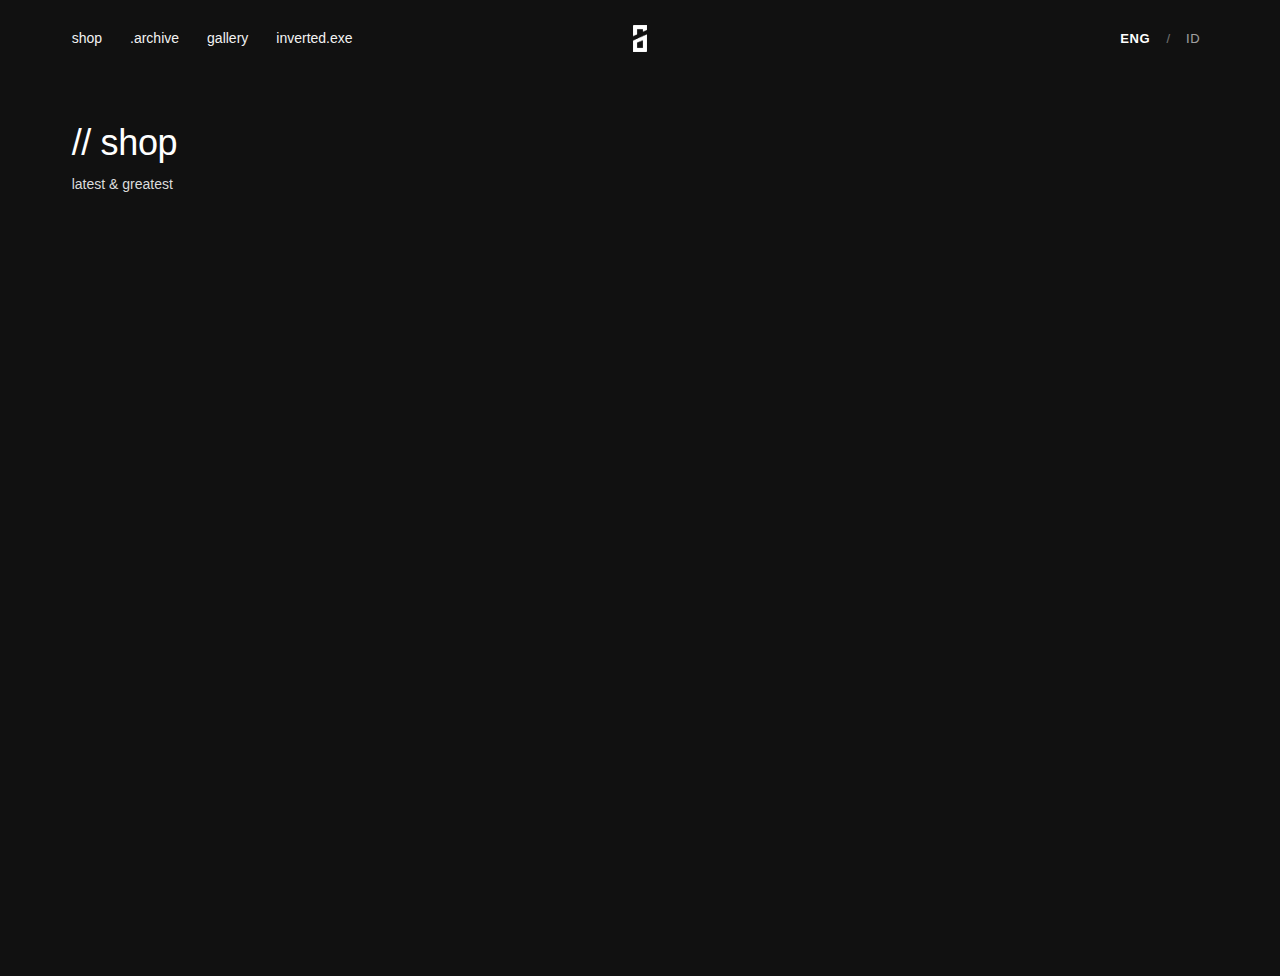
<file: shop/index.html>
<!doctype html>
<html lang="en">
<head>
  <meta charset="utf-8" />
  <meta name="viewport" content="width=device-width,initial-scale=1" />
  <title>Shop - inverted.exe</title>

  <!-- Fonts (matching original) -->
  <link href="https://fonts.googleapis.com/css2?family=Poppins:wght@300;400;600;700&display=swap" rel="stylesheet">

  <!-- Remix Icons -->
  <link href="https://cdn.jsdelivr.net/npm/remixicon@4.0.0/fonts/remixicon.css" rel="stylesheet">

  <link rel="icon" href="../image/logo.jpg" />

  <link rel="stylesheet" href="../styles.css">
  <script src="../translations.js"></script>
  <script src="../admin/data-loader.js"></script>
</head>
<body>
  <header class="site-header">
    <button class="burger" aria-label="menu" id="burger">
      <i class="ri-menu-line burger-menu"></i>
      <i class="ri-close-line burger-close"></i>
    </button>

    <nav class="nav-left">
      <a href="/shop" class="nav-link active" data-i18n="shop">shop</a>
      <a href="/archive" class="nav-link" data-i18n="archive">.archive</a>
      <a href="/gallery" class="nav-link" data-i18n="gallery">gallery</a>
      <a href="/inverted.exe" class="nav-link" data-i18n="inverted.exe">inverted.exe</a>
    </nav>

    <div class="brand">
      <a href="/"><img src="../image/brand.png" alt="inverted.exe" /></a>
    </div>

    <div class="lang-toggle">
      <button class="lang-btn active" data-lang="en">ENG</button>
      <span class="lang-separator">/</span>
      <button class="lang-btn" data-lang="id">ID</button>
    </div>
  </header>

  <main>
    <!-- SHOP PAGE -->
    <section class="shop-page">
      <div class="page-header">
        <h2>// shop</h2>
        <p data-i18n="shop-subtitle">latest & greatest</p>
      </div>
      
      <div class="shop-grid">
        <!-- Shop items loaded from admin panel -->
      </div>
        


  </main>

  <div class="mobile-nav-overlay" id="mobileNav"></div>

  <script src="../script.js"></script>
</body>
</html>
</file>
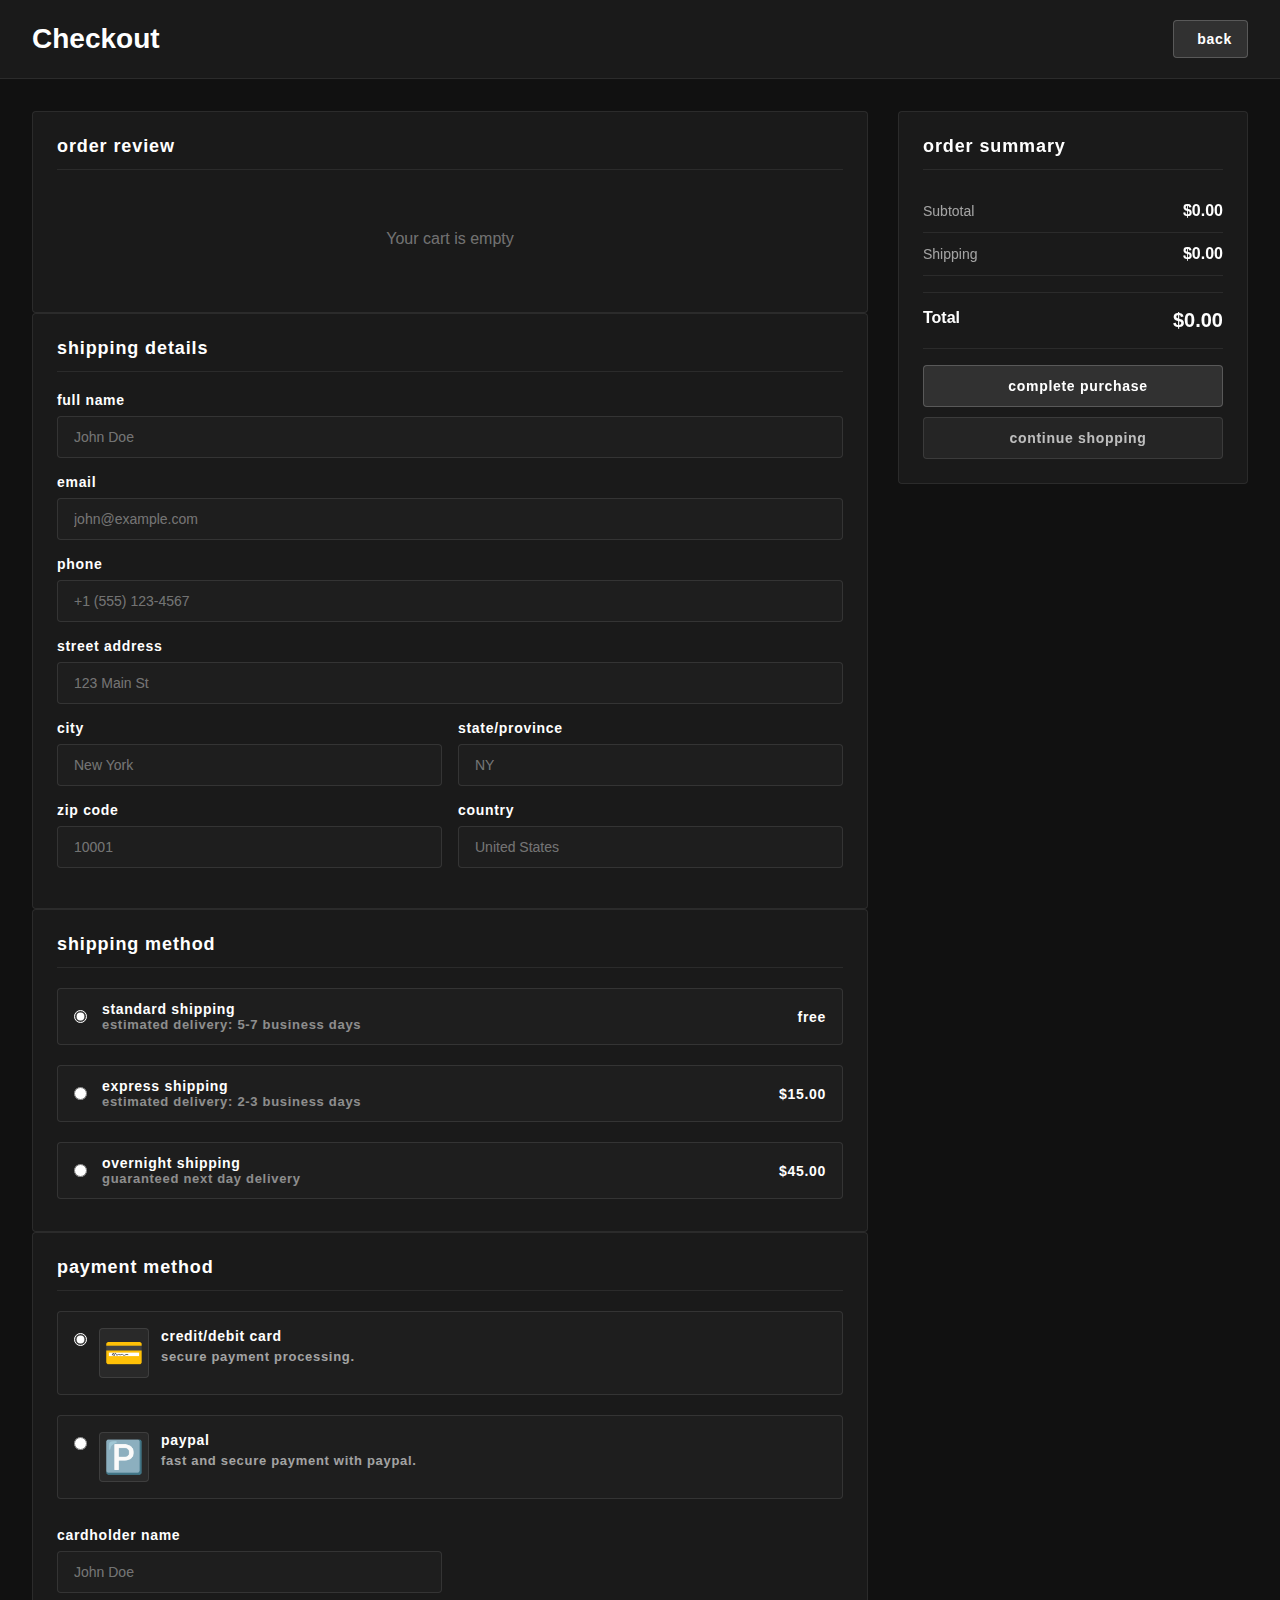
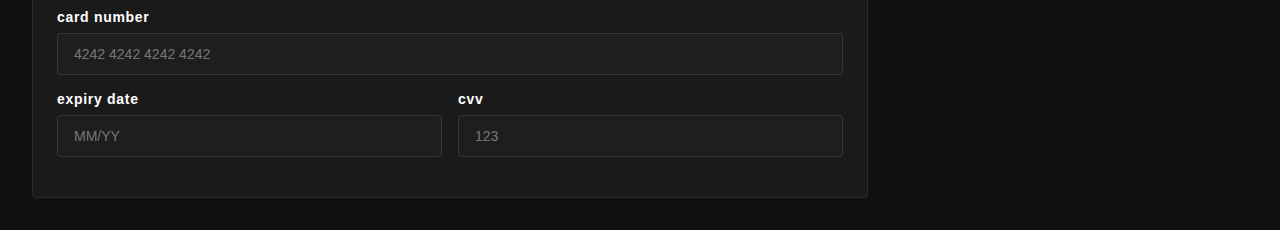
<file: checkout.html>
<!DOCTYPE html>
<html lang="en">
<head>
  <meta charset="UTF-8">
  <meta name="viewport" content="width=device-width, initial-scale=1.0">
  <title>Checkout - inverted.exe</title>
  <link href="https://fonts.googleapis.com/css2?family=Poppins:wght@300;400;600;700&display=swap" rel="stylesheet">
  <link href="https://cdn.jsdelivr.net/npm/remixicon@4.0.0/fonts/remixicon.css" rel="stylesheet">
  <style>
    :root {
      --primary: #fff;
      --secondary: #dcdcdc;
      --bg: #111111;
      --bg-secondary: #1a1a1a;
      --accent: #fff;
      --danger: #ff4444;
      --success: #44ff44;
      --warning: #ffaa44;
    }

    * {
      margin: 0;
      padding: 0;
      box-sizing: border-box;
    }

    body {
      font-family: "Poppins", "Helvetica", Arial, system-ui;
      background: var(--bg);
      color: var(--accent);
      min-height: 100vh;
      -webkit-font-smoothing: antialiased;
      -moz-osx-font-smoothing: grayscale;
    }

    .header {
      background: var(--bg-secondary);
      color: var(--accent);
      padding: 20px 32px;
      border-bottom: 1px solid rgba(255, 255, 255, 0.08);
    }

    .header-content {
      max-width: 1400px;
      margin: 0 auto;
      display: flex;
      justify-content: space-between;
      align-items: center;
    }

    .header h1 {
      font-size: 28px;
      font-weight: 600;
    }

    .back-button {
      background: rgba(255, 255, 255, 0.1);
      color: var(--accent);
      border: 1px solid rgba(255, 255, 255, 0.2);
      padding: 10px 15px;
      border-radius: 4px;
      cursor: pointer;
      font-family: "Poppins", sans-serif;
      display: flex;
      align-items: center;
      gap: 8px;
      transition: all 0.2s;
      text-transform: lowercase;
      letter-spacing: 0.05em;
      font-size: 14px;
      font-weight: 600;
    }

    .back-button:hover {
      background: rgba(255, 255, 255, 0.15);
      border-color: rgba(255, 255, 255, 0.3);
    }

    .checkout-container {
      max-width: 1400px;
      margin: 0 auto;
      padding: 32px;
      display: grid;
      grid-template-columns: 1fr 350px;
      gap: 30px;
    }

    .card {
      background: var(--bg-secondary);
      border-radius: 4px;
      padding: 24px;
      border: 1px solid rgba(255, 255, 255, 0.08);
    }

    .section-title {
      font-size: 18px;
      font-weight: 600;
      color: var(--accent);
      margin-bottom: 20px;
      padding-bottom: 12px;
      border-bottom: 1px solid rgba(255, 255, 255, 0.08);
      text-transform: lowercase;
      letter-spacing: 0.05em;
    }

    .form-group {
      margin-bottom: 16px;
    }

    .form-row {
      display: grid;
      grid-template-columns: 1fr 1fr;
      gap: 16px;
    }

    label {
      display: block;
      font-size: 14px;
      font-weight: 600;
      color: var(--accent);
      margin-bottom: 8px;
      text-transform: lowercase;
      letter-spacing: 0.05em;
    }

    input[type="email"],
    input[type="text"],
    input[type="tel"],
    input[type="number"],
    select {
      width: 100%;
      padding: 12px 16px;
      background: rgba(255, 255, 255, 0.02);
      border: 1px solid rgba(255, 255, 255, 0.1);
      color: var(--accent);
      border-radius: 4px;
      font-family: "Poppins", sans-serif;
      font-size: 14px;
      transition: all 0.2s;
    }

    input::placeholder {
      color: rgba(255, 255, 255, 0.4);
    }

    input:focus,
    select:focus {
      outline: none;
      border-color: var(--primary);
      background: rgba(255, 255, 255, 0.04);
    }

    .shipping-options {
      display: flex;
      flex-direction: column;
      gap: 12px;
    }

    .shipping-option {
      border: 1px solid rgba(255, 255, 255, 0.1);
      border-radius: 4px;
      padding: 12px 16px;
      cursor: pointer;
      transition: all 0.2s;
      display: flex;
      justify-content: space-between;
      align-items: center;
      background: rgba(255, 255, 255, 0.02);
    }

    .shipping-option:hover {
      border-color: rgba(255, 255, 255, 0.2);
      background: rgba(255, 255, 255, 0.04);
    }

    .shipping-option input[type="radio"] {
      width: auto;
      accent-color: var(--accent);
    }

    .shipping-info {
      flex: 1;
    }

    .shipping-method {
      font-weight: 600;
      color: var(--accent);
    }

    .shipping-time {
      font-size: 13px;
      color: rgba(255, 255, 255, 0.5);
    }

    .shipping-price {
      font-weight: 700;
      color: var(--accent);
    }

    .payment-methods {
      display: flex;
      flex-direction: column;
      gap: 12px;
    }

    .payment-method {
      border: 1px solid rgba(255, 255, 255, 0.1);
      border-radius: 4px;
      padding: 16px;
      cursor: pointer;
      transition: all 0.2s;
      display: flex;
      gap: 12px;
      align-items: flex-start;
      background: rgba(255, 255, 255, 0.02);
    }

    .payment-method:hover {
      border-color: rgba(255, 255, 255, 0.2);
      background: rgba(255, 255, 255, 0.04);
    }

    .payment-method input[type="radio"] {
      width: auto;
      margin-top: 5px;
      accent-color: var(--accent);
    }

    .payment-icon {
      font-size: 32px;
      width: 50px;
      height: 50px;
      display: flex;
      align-items: center;
      justify-content: center;
      background: rgba(255, 255, 255, 0.05);
      border-radius: 4px;
      border: 1px solid rgba(255, 255, 255, 0.1);
    }

    .payment-details {
      flex: 1;
    }

    .payment-name {
      font-weight: 600;
      color: var(--accent);
      margin-bottom: 5px;
    }

    .payment-desc {
      font-size: 13px;
      color: rgba(255, 255, 255, 0.6);
    }

    .order-summary {
      position: sticky;
      top: 20px;
    }

    .summary-item {
      display: flex;
      justify-content: space-between;
      align-items: center;
      padding: 12px 0;
      border-bottom: 1px solid rgba(255, 255, 255, 0.08);
    }

    .summary-label {
      color: rgba(255, 255, 255, 0.6);
      font-size: 14px;
    }

    .summary-value {
      font-weight: 600;
      color: var(--accent);
    }

    .summary-total {
      display: flex;
      justify-content: space-between;
      padding: 16px 0;
      border-top: 1px solid rgba(255, 255, 255, 0.08);
      border-bottom: 1px solid rgba(255, 255, 255, 0.08);
      margin: 16px 0;
    }

    .total-label {
      font-size: 16px;
      font-weight: 600;
    }

    .total-value {
      font-size: 20px;
      font-weight: 700;
      color: var(--accent);
    }

    .btn {
      width: 100%;
      padding: 12px 24px;
      border: none;
      border-radius: 4px;
      cursor: pointer;
      font-weight: 600;
      font-family: "Poppins", sans-serif;
      font-size: 14px;
      transition: all 0.2s;
      display: flex;
      align-items: center;
      justify-content: center;
      gap: 10px;
      text-transform: lowercase;
      letter-spacing: 0.05em;
    }

    .btn-primary {
      background: rgba(255, 255, 255, 0.1);
      color: var(--primary);
      border: 1px solid rgba(255, 255, 255, 0.2);
    }

    .btn-primary:hover {
      background: rgba(255, 255, 255, 0.15);
      border-color: rgba(255, 255, 255, 0.3);
    }

    .btn-secondary {
      background: rgba(255, 255, 255, 0.05);
      color: rgba(255, 255, 255, 0.7);
      border: 1px solid rgba(255, 255, 255, 0.1);
    }

    .btn-secondary:hover {
      background: rgba(255, 255, 255, 0.08);
      border-color: rgba(255, 255, 255, 0.15);
    }

    .cart-item {
      display: flex;
      justify-content: space-between;
      align-items: center;
      padding: 12px 0;
      border-bottom: 1px solid rgba(255, 255, 255, 0.08);
    }

    .item-details {
      flex: 1;
    }

    .item-name {
      font-weight: 600;
      color: var(--accent);
    }

    .item-qty {
      font-size: 13px;
      color: rgba(255, 255, 255, 0.6);
      margin-top: 5px;
    }

    .item-price {
      font-weight: 700;
      color: var(--accent);
    }

    .cart-empty {
      text-align: center;
      padding: 40px;
      color: rgba(255, 255, 255, 0.4);
    }

    @media (max-width: 768px) {
      .checkout-container {
        grid-template-columns: 1fr;
      }

      .order-summary {
        position: static;
      }

      .form-row {
        grid-template-columns: 1fr;
      }

      .header-content {
        flex-direction: column;
        gap: 12px;
      }

      .header {
        padding: 16px;
      }

      .checkout-container {
        padding: 16px;
      }

      .card {
        padding: 16px;
      }
    }
  </style>
</head>
<body>
  <div class="header">
    <div class="header-content">
      <h1>Checkout</h1>
      <button class="back-button" onclick="window.location.href = '/shop'">
        <i class="ri-arrow-left-line"></i> Back
      </button>
    </div>
  </div>

  <div class="checkout-container">
    <div>
      <!-- Cart Review -->
      <div class="card">
        <div class="section-title">Order Review</div>
        <div id="cartItems">
          <div class="cart-empty">Your cart is empty</div>
        </div>
      </div>

      <!-- Shipping Details -->
      <div class="card">
        <div class="section-title">Shipping Details</div>
        <div class="form-group">
          <label>Full Name</label>
          <input type="text" id="fullName" placeholder="John Doe" required>
        </div>
        <div class="form-group">
          <label>Email</label>
          <input type="email" id="email" placeholder="john@example.com" required>
        </div>
        <div class="form-group">
          <label>Phone</label>
          <input type="tel" id="phone" placeholder="+1 (555) 123-4567" required>
        </div>
        <div class="form-group">
          <label>Street Address</label>
          <input type="text" id="address" placeholder="123 Main St" required>
        </div>
        <div class="form-row">
          <div class="form-group">
            <label>City</label>
            <input type="text" id="city" placeholder="New York" required>
          </div>
          <div class="form-group">
            <label>State/Province</label>
            <input type="text" id="state" placeholder="NY" required>
          </div>
        </div>
        <div class="form-row">
          <div class="form-group">
            <label>Zip Code</label>
            <input type="text" id="zip" placeholder="10001" required>
          </div>
          <div class="form-group">
            <label>Country</label>
            <input type="text" id="country" placeholder="United States" required>
          </div>
        </div>
      </div>

      <!-- Shipping Method -->
      <div class="card">
        <div class="section-title">Shipping Method</div>
        <div class="shipping-options">
          <label class="shipping-option">
            <div style="display: flex; gap: 15px; flex: 1;">
              <input type="radio" name="shippingMethod" value="standard" checked>
              <div class="shipping-info">
                <div class="shipping-method"><i class="ri-truck-line"></i> Standard Shipping</div>
                <div class="shipping-time">Estimated delivery: 5-7 business days</div>
              </div>
            </div>
            <div class="shipping-price">FREE</div>
          </label>
          <label class="shipping-option">
            <div style="display: flex; gap: 15px; flex: 1;">
              <input type="radio" name="shippingMethod" value="express">
              <div class="shipping-info">
                <div class="shipping-method"><i class="ri-lightning-charge-line"></i> Express Shipping</div>
                <div class="shipping-time">Estimated delivery: 2-3 business days</div>
              </div>
            </div>
            <div class="shipping-price">$15.00</div>
          </label>
          <label class="shipping-option">
            <div style="display: flex; gap: 15px; flex: 1;">
              <input type="radio" name="shippingMethod" value="overnight">
              <div class="shipping-info">
                <div class="shipping-method"><i class="ri-airplane-line"></i> Overnight Shipping</div>
                <div class="shipping-time">Guaranteed next day delivery</div>
              </div>
            </div>
            <div class="shipping-price">$45.00</div>
          </label>
        </div>
      </div>

      <!-- Payment Method -->
      <div class="card">
        <div class="section-title">Payment Method</div>
        <div class="payment-methods">
          <label class="payment-method">
            <input type="radio" name="paymentMethod" value="stripe" checked>
            <div class="payment-icon">💳</div>
            <div class="payment-details">
              <div class="payment-name">Credit/Debit Card</div>
              <div class="payment-desc">Secure payment processing.</div>
            </div>
          </label>

          <label class="payment-method">
            <input type="radio" name="paymentMethod" value="paypal">
            <div class="payment-icon">🅿️</div>
            <div class="payment-details">
              <div class="payment-name">PayPal</div>
              <div class="payment-desc">Fast and secure payment with PayPal.</div>
            </div>
          </label>
        </div>

        <!-- Card Details (Stripe) -->
        <div id="stripeForm" style="margin-top: 20px; display: block;">
          <div class="form-row">
            <div class="form-group">
              <label>Cardholder Name</label>
              <input type="text" id="cardholderName" placeholder="John Doe">
            </div>
          </div>
          <div class="form-group">
            <label>Card Number</label>
            <input type="text" id="cardNumber" placeholder="4242 4242 4242 4242" maxlength="19">
          </div>
          <div class="form-row">
            <div class="form-group">
              <label>Expiry Date</label>
              <input type="text" id="cardExpiry" placeholder="MM/YY" maxlength="5">
            </div>
            <div class="form-group">
              <label>CVV</label>
              <input type="text" id="cardCVV" placeholder="123" maxlength="3">
            </div>
          </div>
        </div>
      </div>
    </div>

    <!-- Order Summary (Sidebar) -->
    <div class="order-summary">
      <div class="card">
        <div class="section-title">Order Summary</div>

        <div class="summary-item">
          <span class="summary-label">Subtotal</span>
          <span class="summary-value">$<span id="subtotal">0.00</span></span>
        </div>

        <div class="summary-item">
          <span class="summary-label">Shipping</span>
          <span class="summary-value">$<span id="shippingCost">0.00</span></span>
        </div>

        <div class="summary-total">
          <span class="total-label">Total</span>
          <span class="total-value">$<span id="total">0.00</span></span>
        </div>

        <button class="btn btn-primary" onclick="handleCheckout()" style="margin-bottom: 10px;">
          <i class="ri-check-line"></i> Complete Purchase
        </button>

        <button class="btn btn-secondary" onclick="window.location.href = '/shop'">
          <i class="ri-shopping-cart-line"></i> Continue Shopping
        </button>
      </div>
    </div>
  </div>

  <script src="script.js"></script>
  <script>
    let cart = [];
    let shippingCost = 0;

    window.addEventListener('load', () => {
      loadCart();
      setupShippingListener();
    });

    function loadCart() {
      const cartData = JSON.parse(localStorage.getItem('cart')) || [];
      cart = cartData;
      
      const container = document.getElementById('cartItems');
      
      if (cart.length === 0) {
        container.innerHTML = '<div class="cart-empty">Your cart is empty</div>';
        return;
      }

      container.innerHTML = cart.map((item, index) => `
        <div class="cart-item">
          <div class="item-details">
            <div class="item-name">${item.name}</div>
            <div class="item-qty">Qty: ${item.quantity} × $${item.price.toFixed(2)}</div>
          </div>
          <div style="text-align: right;">
            <div class="item-price">$${(item.quantity * item.price).toFixed(2)}</div>
            <button style="background: none; border: none; color: #ff4444; cursor: pointer; margin-top: 5px; font-size: 12px;" onclick="removeFromCart(${index})">
              <i class="ri-delete-bin-line"></i> Remove
            </button>
          </div>
        </div>
      `).join('');

      updateTotals();
    }

    function removeFromCart(index) {
      cart.splice(index, 1);
      localStorage.setItem('cart', JSON.stringify(cart));
      loadCart();
    }

    function setupShippingListener() {
      const shippingOptions = document.querySelectorAll('input[name="shippingMethod"]');
      shippingOptions.forEach(option => {
        option.addEventListener('change', updateTotals);
      });
    }

    function updateTotals() {
      const subtotal = cart.reduce((sum, item) => sum + (item.quantity * item.price), 0);
      
      const shippingMethod = document.querySelector('input[name="shippingMethod"]:checked').value;
      if (shippingMethod === 'express') {
        shippingCost = 15;
      } else if (shippingMethod === 'overnight') {
        shippingCost = 45;
      } else {
        shippingCost = 0;
      }

      const total = subtotal + shippingCost;

      document.getElementById('subtotal').textContent = subtotal.toFixed(2);
      document.getElementById('shippingCost').textContent = shippingCost.toFixed(2);
      document.getElementById('total').textContent = total.toFixed(2);
    }

    function handleCheckout() {
      const fullName = document.getElementById('fullName').value;
      const email = document.getElementById('email').value;
      const phone = document.getElementById('phone').value;
      const address = document.getElementById('address').value;
      const city = document.getElementById('city').value;
      const state = document.getElementById('state').value;
      const zip = document.getElementById('zip').value;
      const country = document.getElementById('country').value;
      const shippingMethod = document.querySelector('input[name="shippingMethod"]:checked').value;
      const paymentMethod = document.querySelector('input[name="paymentMethod"]:checked').value;

      // Validate fields
      if (!fullName || !email || !phone || !address || !city || !state || !zip || !country) {
        alert('Please fill in all shipping details');
        return;
      }

      if (cart.length === 0) {
        alert('Your cart is empty');
        return;
      }

      // Validate card details for Stripe
      if (paymentMethod === 'stripe') {
        const cardholderName = document.getElementById('cardholderName').value;
        const cardNumber = document.getElementById('cardNumber').value.replace(/\s/g, '');
        const cardExpiry = document.getElementById('cardExpiry').value;
        const cardCVV = document.getElementById('cardCVV').value;

        if (!cardholderName || cardNumber.length < 13 || !cardExpiry || !cardCVV) {
          alert('Please fill in all card details');
          return;
        }
      }

      // Process order
      const subtotal = cart.reduce((sum, item) => sum + (item.quantity * item.price), 0);
      const total = subtotal + shippingCost;

      const order = {
        id: 'ORD' + Date.now(),
        items: cart,
        subtotal: subtotal,
        shippingCost: shippingCost,
        total: total,
        shippingMethod: shippingMethod,
        customer: {
          name: fullName,
          email: email,
          phone: phone,
          address: address,
          city: city,
          state: state,
          zip: zip,
          country: country
        },
        paymentMethod: paymentMethod,
        status: 'pending',
        createdAt: new Date().toISOString()
      };

      // Save order to localStorage
      let orders = JSON.parse(localStorage.getItem('orders')) || [];
      orders.push(order);
      localStorage.setItem('orders', JSON.stringify(orders));

      // Clear cart
      localStorage.removeItem('cart');

      // Show success message
      alert('Order placed successfully! Order ID: ' + order.id);
      window.location.href = '/shop';
    }
  </script>
</body>
</html>
</file>
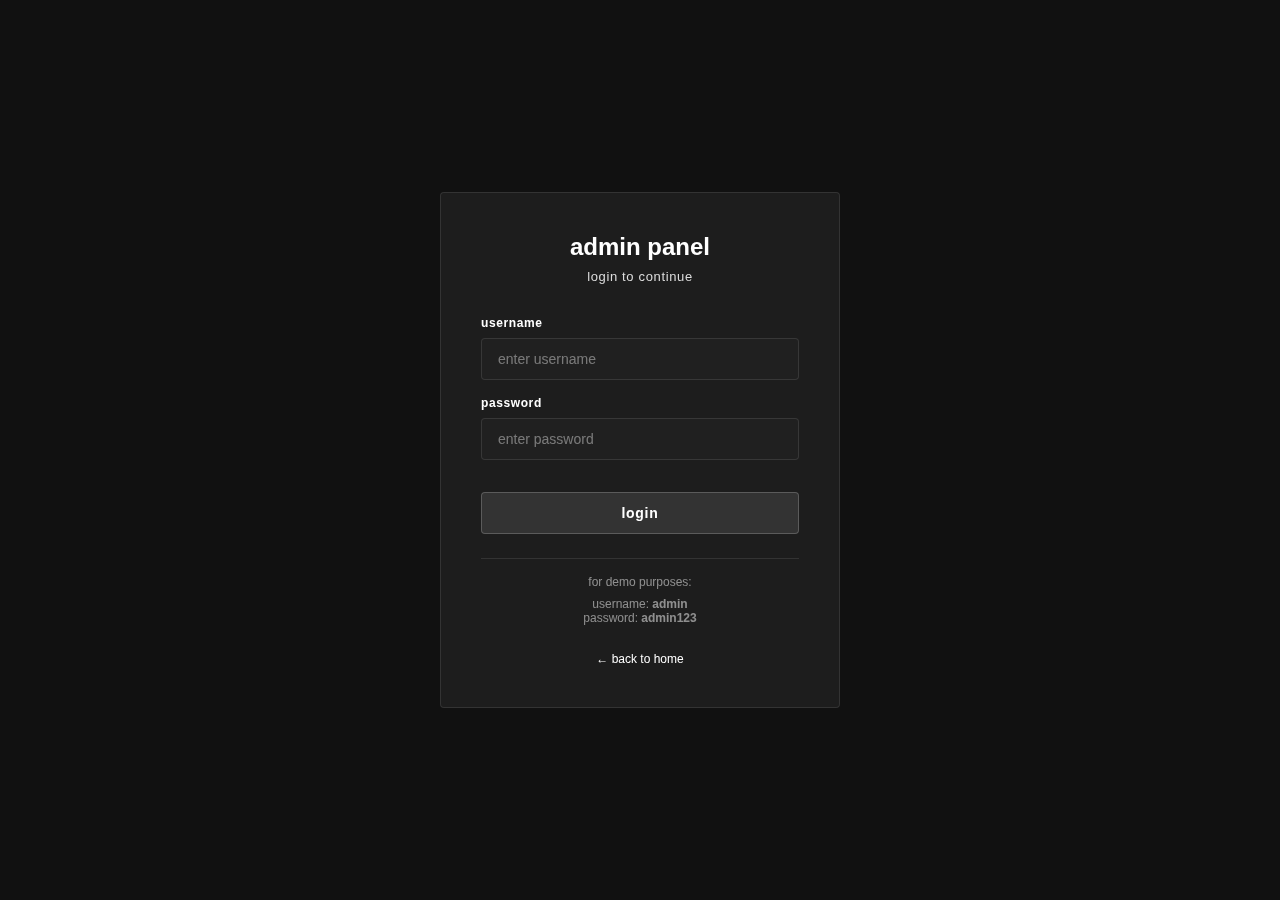
<file: admin/login.html>
<!doctype html>
<html lang="en">
<head>
  <meta charset="utf-8" />
  <meta name="viewport" content="width=device-width,initial-scale=1" />
  <title>inverted.exe - Admin Login</title>
  
  <link href="https://fonts.googleapis.com/css2?family=Poppins:wght@300;400;600;700&display=swap" rel="stylesheet">
  
  <style>
    :root {
      --bg: #111111;
      --accent: #fff;
      --muted: #dcdcdc;
    }

    * {
      margin: 0;
      padding: 0;
      box-sizing: border-box;
    }

    body {
      font-family: "Poppins", "Helvetica", Arial, system-ui;
      background: var(--bg);
      color: var(--accent);
      display: flex;
      align-items: center;
      justify-content: center;
      min-height: 100vh;
      padding: 20px;
    }

    .login-container {
      width: 100%;
      max-width: 400px;
      background: rgba(255, 255, 255, 0.05);
      border: 1px solid rgba(255, 255, 255, 0.1);
      padding: 40px;
      border-radius: 4px;
      backdrop-filter: blur(10px);
    }

    .login-header {
      text-align: center;
      margin-bottom: 32px;
    }

    .login-header h1 {
      font-size: 24px;
      font-weight: 600;
      margin-bottom: 8px;
    }

    .login-header p {
      font-size: 13px;
      color: var(--muted);
      letter-spacing: 0.05em;
      text-transform: lowercase;
    }

    .login-form {
      display: flex;
      flex-direction: column;
      gap: 16px;
    }

    .form-group {
      display: flex;
      flex-direction: column;
      gap: 8px;
    }

    .form-group label {
      font-size: 12px;
      font-weight: 600;
      text-transform: lowercase;
      letter-spacing: 0.05em;
    }

    .form-group input {
      background: rgba(255, 255, 255, 0.02);
      border: 1px solid rgba(255, 255, 255, 0.1);
      color: var(--accent);
      padding: 12px 16px;
      border-radius: 4px;
      font-family: "Poppins", sans-serif;
      font-size: 14px;
      transition: all 0.2s;
    }

    .form-group input::placeholder {
      color: rgba(255, 255, 255, 0.4);
    }

    .form-group input:focus {
      outline: none;
      border-color: var(--accent);
      background: rgba(255, 255, 255, 0.04);
    }

    .login-button {
      padding: 12px 24px;
      background: rgba(255, 255, 255, 0.1);
      border: 1px solid rgba(255, 255, 255, 0.2);
      color: var(--accent);
      font-family: "Poppins", sans-serif;
      font-size: 14px;
      font-weight: 600;
      border-radius: 4px;
      cursor: pointer;
      text-transform: lowercase;
      letter-spacing: 0.05em;
      transition: all 0.2s;
      margin-top: 16px;
    }

    .login-button:hover {
      background: rgba(255, 255, 255, 0.15);
      border-color: rgba(255, 255, 255, 0.3);
    }

    .login-button:disabled {
      opacity: 0.5;
      cursor: not-allowed;
    }

    .error-message {
      background: rgba(255, 68, 68, 0.1);
      border: 1px solid rgba(255, 68, 68, 0.3);
      color: #ff4444;
      padding: 12px;
      border-radius: 4px;
      font-size: 13px;
      display: none;
      margin-bottom: 16px;
    }

    .info-text {
      text-align: center;
      font-size: 12px;
      color: rgba(255, 255, 255, 0.5);
      margin-top: 24px;
      border-top: 1px solid rgba(255, 255, 255, 0.1);
      padding-top: 16px;
    }

    .back-link {
      text-align: center;
      margin-top: 24px;
    }

    .back-link a {
      color: var(--accent);
      text-decoration: none;
      font-size: 12px;
      transition: color 0.2s;
    }

    .back-link a:hover {
      color: var(--muted);
    }
  </style>
</head>
<body>
  <div class="login-container">
    <div class="login-header">
      <h1>admin panel</h1>
      <p>login to continue</p>
    </div>

    <div id="errorMessage" class="error-message"></div>

    <form class="login-form" onsubmit="handleLogin(event)">
      <div class="form-group">
        <label>username</label>
        <input type="text" id="username" placeholder="enter username" required>
      </div>

      <div class="form-group">
        <label>password</label>
        <input type="password" id="password" placeholder="enter password" required>
      </div>

      <button type="submit" class="login-button" id="loginBtn">login</button>
    </form>

    <div class="info-text">
      <p>for demo purposes:</p>
      <p style="margin-top: 8px;">username: <strong>admin</strong></p>
      <p>password: <strong>admin123</strong></p>
    </div>

    <div class="back-link">
      <a href="/">← back to home</a>
    </div>
  </div>

  <script>
    // Check if already logged in
    if (localStorage.getItem('admin_token')) {
      window.location.href = '/admin/';
    }

    function handleLogin(event) {
      event.preventDefault();

      const username = document.getElementById('username').value;
      const password = document.getElementById('password').value;
      const errorDiv = document.getElementById('errorMessage');
      const loginBtn = document.getElementById('loginBtn');

      // Demo credentials
      const validUsername = 'admin';
      const validPassword = 'admin123';

      if (username === validUsername && password === validPassword) {
        // Set token in localStorage
        localStorage.setItem('admin_token', 'token_' + Date.now());
        
        // Redirect to admin panel
        window.location.href = '/admin/';
      } else {
        errorDiv.textContent = 'Invalid username or password';
        errorDiv.style.display = 'block';
      }
    }
  </script>
</body>
</html>
</file>
<file: styles.css>
:root{
  --bg:#111111; --muted:#dcdcdc; --accent:#fff;
  --max-width:1400px;
  --page-padding:5.6vw;
  --header-height:76px;
  --footer-height:120px;
  font-family: "Poppins", "Helvetica", Arial, system-ui, -apple-system, "Segoe UI", Roboto;
}

*{box-sizing:border-box}
html,body{height:100%;scroll-behavior:smooth}
body{
  margin:0;
  background:var(--bg);
  color:var(--accent);
  -webkit-font-smoothing:antialiased;
  -moz-osx-font-smoothing:grayscale;
}

body.mobile-nav-open{
  overflow:hidden;
}

/* header */
.site-header{
  position:relative;
  height:76px;
  display:flex;
  align-items:center;
  justify-content:center;
  padding:0 calc(var(--page-padding));
  z-index:60;
  background:transparent;
  border-bottom:none;
  backdrop-filter:none;
  transition:background 0.3s ease, border-bottom 0.3s ease;
}

.site-header.mobile-nav-active{
  background:rgba(17,17,17,0.98);
  border-bottom:1px solid rgba(255,255,255,0.06);
  backdrop-filter:blur(16px);
}

.site-header.scrolled{
  background:transparent;
  border-bottom:none; 
  backdrop-filter:none;
}

body:not(.landing-page-active) .site-header{
  background:transparent;
  border-bottom:none;
  backdrop-filter:none;
}

.site-header .nav-left{
  position:absolute;
  left:calc(var(--page-padding));
}

.site-header .brand{
  position:relative;
}

.site-header .brand img{height:27px;display:block}

.site-header .lang-toggle{
  position:absolute;
  right:calc(var(--page-padding));
}

.nav-left{
  display:flex;
  gap:28px;
  align-items:center;
  font-family: "Poppins", "Helvetica", Arial, sans-serif;
  font-size:clamp(12px, 1.5vw, 14px);
}

.nav-link{
  color:var(--accent);
  text-decoration:none;
  opacity:0.95;
  transition:opacity 0.2s cubic-bezier(0.25, 0.46, 0.45, 0.94);
  cursor:pointer;
}

.nav-link:hover{
  opacity:1;
}

/* burger */
.burger{
  display:none;
  background:none;
  border:0;
  padding:8px;
  cursor:pointer;
  z-index:61;
  position:absolute;
  left:calc(var(--page-padding));
  font-size:24px;
  color:var(--accent);
  transition:all 0.3s ease;
  width:40px;
  height:40px;
  flex-direction:column;
  align-items:center;
  justify-content:center;
}

.burger-menu,
.burger-close{
  display:block;
  transition:opacity 0.2s cubic-bezier(0.25, 0.46, 0.45, 0.94);
  position:absolute;
}

.burger-menu{
  opacity:1;
}

.burger-close{
  opacity:0;
}

.burger.open .burger-menu{
  opacity:0;
}

.burger.open .burger-close{
  opacity:1;
}

.burger:hover{
  background:rgba(255,255,255,0.05);
  border-radius:4px;
}

/* language toggle */
.lang-toggle{
  display:flex;
  align-items:center;
  gap:8px;
  font-family: "Poppins", "Helvetica", Arial, sans-serif;
  font-size:clamp(11px, 2vw, 13px);
}

.lang-btn{
  background:none;
  border:none;
  color:var(--accent);
  cursor:pointer;
  padding:4px 8px;
  opacity:0.6;
  transition:all 0.2s;
  font-family: "Poppins", "Helvetica", Arial, sans-serif;
  font-size:clamp(11px, 2vw, 13px);
  text-transform:uppercase;
  letter-spacing:0.05em;
}

.lang-btn:hover{
  opacity:1;
}

.lang-btn.active{
  opacity:1;
  font-weight:600;
}

.lang-btn:hover{
  opacity:0.9;
}

.lang-btn.active{
  opacity:1;
  font-weight:600;
}

.lang-separator{
  opacity:0.4;
}

/* main content */
main{
  min-height:100vh;
  animation:fadeIn 0.4s cubic-bezier(0.25, 0.46, 0.45, 0.94);
}

@keyframes fadeIn{
  from{opacity:0;transform:translateY(8px)}
  to{opacity:1;transform:translateY(0)}
}

@keyframes bgFadeIn{
  from{opacity:0}
  to{opacity:1}
}

/* landing page */
.landing-page{
  padding:0;
  min-height:auto;
  display:flex;
  flex-direction:column;
  overflow:visible;
}

/* page sections */
.shop-page,
.archive-page,
.gallery-page,
.inverted-exe-page{
  min-height:calc(100vh - 76px);
  padding:60px calc(var(--page-padding));
}

.hero{
  min-height:100vh;
  display:flex;
  margin-top: -120px;
  align-items:center;
  justify-content:center;
  position:relative;
  overflow:hidden;
  flex:1;
  width:100%;
  z-index:1;
}

.hero .bg-image{
  position:fixed;
  top:0;
  left:0;
  width:100%;
  height:100vh;
  background-image:url("../image/banner.png");
  background-size:cover;
  background-position:center;
  background-attachment:fixed;
  background-repeat:no-repeat;
  filter:brightness(0.35);
  z-index:0;
}

/* Mobile background fix */
@media (max-width:720px){
  .hero .bg-image{
    position:fixed;
    top:0;
    left:0;
    width:100%;
    height:100vh;
    background-attachment:scroll;
    background-size:cover;
    background-position:center;
  }
}

.hero-inner{
  position:relative;
  z-index:2;
  width:100%;
  max-width:var(--max-width);
  margin:0 auto;
  display:flex;
  flex-direction:column;
  gap:48px;
  align-items:center;
  justify-content:center;
  text-align:center;
  padding-left:calc(var(--page-padding));
  padding-right:calc(var(--page-padding));
}

.text{
  text-align:center;
  width:100%;
  max-width:600px;
}

.text{
  font-family: "Poppins";
  font-size: clamp(12px, 2vw, 16px);
  margin:0;
  text-align: center;
  letter-spacing:0.2em;
}

.text h1{

  line-height:1.2;
}

.btn{
  display:inline-block;
  padding:12px 26px;
  border:2px solid #fff;
  color:#fff;
  border-radius: 24px;
  text-decoration:none;
  transition:all 0.22s;
  font-family: "Poppins", "Helvetica", Arial, system-ui;
  text-transform:lowercase;
  cursor:pointer;
  font-size: clamp(12px, 1.5vw, 14px);
  white-space:nowrap;
}
.btn:hover{background:#fff;color:#111;transform:translateY(-2px)}

.cover img{
  width:100%;
  max-width:520px;
  height:auto;
  display:block;
  object-fit:contain;
  filter:drop-shadow(0 24px 40px rgba(0,0,0,.45));
  border-radius:2px;
}

/* film grain overlay */
.film-grain{
  pointer-events:none;
  position:fixed;inset:0;z-index:0;
  background-image:
    radial-gradient(rgba(255,255,255,0.02) 1px, rgba(255,255,255,0) 1px);
  background-size:40px 40px;
  opacity:0.06;
  animation:grain 1s steps(2) infinite;
  mix-blend-mode:overlay;
}
@keyframes grain{
  0%{transform:translate(0,0)}
  50%{transform:translate(10px,6px)}
  100%{transform:translate(0,0)}
}

/* featured section */
.featured{
  padding:80px calc(var(--page-padding));
  background:rgba(0,0,0,0.3);
}

.featured-grid{
  max-width:var(--max-width);
  margin:0 auto;
  display:grid;
  grid-template-columns:repeat(auto-fit, minmax(300px, 1fr));
  gap:32px;
}

.featured-item{
  display:flex;
  flex-direction:column;
  gap:16px;
  transition:transform 0.3s ease;
}

.featured-item:hover{transform:translateY(-4px)}

.featured-img{
  width:100%;
  height:280px;
  overflow:hidden;
  border-radius:2px;
  background:#1a1a1a;
}

.featured-img img{
  width:100%;
  height:100%;
  object-fit:cover;
  transition:transform 0.4s ease;
}

.featured-item:hover .featured-img img{
  transform:scale(1.05);
}

.featured-item h3{
  font-family: "Poppins", "Helvetica", Arial, sans-serif;
  font-size:20px;
  font-weight:400;
  margin:0;
  text-transform:lowercase;
  letter-spacing:0.05em;
}

.featured-item p{
  font-size:14px;
  color:var(--muted);
  margin:0;
}

.featured-item a{
  display:inline-block;
  color:var(--accent);
  text-decoration:none;
  font-size:13px;
  font-family: "Poppins", "Helvetica", Arial, sans-serif;
  transition:all 0.2s;
  width:fit-content;
}

.featured-item a:hover{color:#888;transform:translateX(4px)}

/* page header */
.page-header{
  max-width:var(--max-width);
  margin:-30px auto 60px;
  text-align:left;
}

.page-header h2{
  font-family: "Poppins", "Helvetica", Arial, sans-serif;
  font-weight:400;
  font-size:clamp(24px,4vw,36px);
  margin:16px 0 12px 0;
  letter-spacing:-0.01em;
}

.page-header p{
  font-size:14px;
  color:var(--muted);
  margin:0 0 16px 0;
}

/* shop page */
.shop-page{
  display:block !important;
}

.shop-grid{
  max-width:var(--max-width);
  margin:0 auto;
  display:grid;
  grid-template-columns:repeat(4, 1fr);
  gap:20px;
}

.shop-item{
  display:flex;
  flex-direction:column;
  gap:12px;
}

.shop-image{
  position:relative;
  width:100%;
  aspect-ratio:1;
  overflow:hidden;
  background:#0a0a0a;
  cursor:pointer;
  transition:all 0.3s ease;
}

.shop-image img{
  width:100%;
  height:100%;
  object-fit:cover;
  display:block;
  transition:transform 0.4s ease;
}

.shop-image:hover img{
  transform:scale(1.05);
}

.shop-overlay{
  position:absolute;
  top:0;
  left:0;
  right:0;
  bottom:0;
  background:rgba(0,0,0,0.6);
  display:flex;
  align-items:center;
  justify-content:center;
  opacity:0;
  transition:opacity 0.3s ease;
}

.shop-image:hover .shop-overlay{
  opacity:1;
}

.preview-btn{
  background:var(--accent);
  color:var(--bg);
  padding:10px 24px;
  border-radius:2px;
  font-size:13px;
  font-weight:600;
  text-transform:uppercase;
  letter-spacing:0.05em;
  cursor:pointer;
  transition:all 0.2s;
}

.preview-btn:hover{
  transform:scale(1.05);
}

.shop-info{
  display:flex;
  flex-direction:column;
  gap:8px;
}

.shop-info h3{
  font-size:14px;
  font-weight:600;
  margin:0;
  text-transform:lowercase;
  letter-spacing:0.05em;
}

.shop-price{
  font-size:13px;
  font-weight:600;
  color:var(--accent);
}

.shop-info p{
  font-size:12px;
  color:rgba(255,255,255,0.5);
  margin:0;
  line-height:1.4;
}

/* Simplified Shop Items - Image + Title Only */
.shop-item-simple{
  display:flex;
  flex-direction:column;
  gap:12px;
  text-decoration:none;
  transition:all 0.3s ease;
}

.shop-item-simple:hover{
  transform:translateY(-4px);
}

.shop-image-simple{
  width:100%;
  aspect-ratio:1;
  background:#0a0a0a;
  border-radius:2px;
  overflow:hidden;
  border:1px solid rgba(255,255,255,0.08);
}

.shop-image-simple img{
  width:100%;
  height:100%;
  object-fit:cover;
  transition:transform 0.3s ease;
}

.shop-item-simple:hover .shop-image-simple img{
  transform:scale(1.05);
}

.shop-item-title{
  font-size:14px;
  font-weight:600;
  margin:0;
  text-transform:lowercase;
  letter-spacing:0.05em;
  color:rgba(255,255,255,0.9);
  transition:color 0.2s;
  text-align:center;
}

.shop-item-simple:hover .shop-item-title{
  color:var(--accent);
}

/* Product Detail Page */
.product-detail-page{
  display:block !important;
}

.detail-container{
  max-width:var(--max-width);
  margin:0 auto;
  padding:60px var(--page-padding) 100px;
}

.back-link{
  display:inline-flex;
  align-items:center;
  gap:8px;
  color:var(--accent);
  text-decoration:none;
  font-size:13px;
  font-weight:600;
  text-transform:uppercase;
  letter-spacing:0.05em;
  margin-bottom:40px;
  transition:all 0.2s;
}

.back-link:hover{
  gap:12px;
  color:rgba(255,255,255,0.9);
}

.detail-content{
  display:grid;
  grid-template-columns:1fr 1fr;
  gap:60px;
  align-items:start;
}

.detail-gallery-wrapper{
  position:relative;
  display:flex;
  flex-direction:column;
  gap:20px;
}

.detail-main-image{
  width:100%;
  aspect-ratio:1;
  background:#0a0a0a;
  border-radius:2px;
  overflow:hidden;
  border:1px solid rgba(255,255,255,0.1);
  display:flex;
  align-items:center;
  justify-content:center;
  position:relative;
}

.detail-main-image img{
  width:100%;
  height:100%;
  object-fit:cover;
}

.detail-gallery-nav{
  display:flex;
  align-items:center;
  gap:12px;
  justify-content:center;
  flex-wrap:wrap;
}

.detail-thumbnails{
  display:flex;
  gap:8px;
  align-items:center;
  flex-wrap:wrap;
  justify-content:center;
  max-width:400px;
  margin:0 auto;
}

.detail-thumbnail{
  width:60px;
  height:60px;
  border:2px solid rgba(255,255,255,0.2);
  border-radius:2px;
  cursor:pointer;
  overflow:hidden;
  transition:all 0.2s;
  flex-shrink:0;
}

.detail-thumbnail img{
  width:100%;
  height:100%;
  object-fit:cover;
}

.detail-thumbnail:hover{
  border-color:var(--accent);
  transform:scale(1.05);
}

.detail-thumbnail.active{
  border-color:var(--accent);
  box-shadow:0 0 16px rgba(255,255,255,0.3);
}

.detail-info{
  display:flex;
  flex-direction:column;
  gap:32px;
  padding:20px 0;
}

.detail-header{
  display:flex;
  flex-direction:column;
  gap:12px;
}

.detail-header h1{
  font-size:clamp(24px, 4vw, 36px);
  font-weight:600;
  margin:0;
  text-transform:lowercase;
  letter-spacing:0.05em;
  line-height:1.3;
}

.product-category{
  font-size:12px;
  color:var(--accent);
  text-transform:uppercase;
  letter-spacing:0.1em;
  margin:0;
}

.detail-price{
  display:flex;
  gap:12px;
  align-items:baseline;
  font-size:20px;
  font-weight:700;
  color:var(--accent);
}

.detail-price .price-label{
  font-size:12px;
  color:rgba(255,255,255,0.6);
  font-weight:400;
  text-transform:uppercase;
  letter-spacing:0.05em;
}

.detail-description{
  display:flex;
  flex-direction:column;
  gap:12px;
}

.detail-description h3{
  font-size:14px;
  font-weight:600;
  margin:0;
  text-transform:uppercase;
  letter-spacing:0.05em;
  color:rgba(255,255,255,0.7);
}

.detail-description p{
  font-size:14px;
  line-height:1.7;
  color:rgba(255,255,255,0.8);
  margin:0;
}

.detail-actions{
  display:flex;
  gap:12px;
  flex-direction:column;
}

.action-btn{
  padding:16px 28px;
  border:2px solid var(--accent);
  background:var(--accent);
  color:var(--bg);
  border-radius:2px;
  font-size:13px;
  font-weight:600;
  text-transform:uppercase;
  letter-spacing:0.05em;
  cursor:pointer;
  transition:all 0.2s;
  font-family:"Poppins", sans-serif;
  display:flex;
  align-items:center;
  justify-content:center;
  gap:8px;
}

.action-btn:hover{
  transform:translateY(-2px);
  box-shadow:0 8px 20px rgba(255,255,255,0.1);
}

.action-btn.add-to-wishlist{
  background:transparent;
  color:var(--accent);
}

.action-btn.add-to-wishlist:hover{
  background:rgba(255,255,255,0.1);
}

.detail-meta{
  padding-top:20px;
  border-top:1px solid rgba(255,255,255,0.1);
}

.meta-info{
  font-size:12px;
  color:rgba(255,255,255,0.5);
  margin:0;
}

/* Image Lightbox */
.image-lightbox{
  display:none;
  position:fixed;
  top:0;
  left:0;
  right:0;
  bottom:0;
  background:rgba(0,0,0,0.95);
  z-index:1000;
  align-items:center;
  justify-content:center;
  padding:20px;
}

.image-lightbox.active{
  display:flex;
}

.lightbox-content{
  position:relative;
  max-width:90vw;
  max-height:90vh;
  display:flex;
  align-items:center;
  justify-content:center;
}

.lightbox-close{
  position:absolute;
  top:-40px;
  right:0;
  background:none;
  border:none;
  color:var(--accent);
  font-size:32px;
  cursor:pointer;
  transition:color 0.2s;
  z-index:10;
}

.lightbox-close:hover{
  color:rgba(255,255,255,0.7);
}

.lightbox-content img{
  max-width:100%;
  max-height:100%;
  object-fit:contain;
  border-radius:2px;
  border:1px solid rgba(255,255,255,0.1);
}

/* Gallery Modal - Professional Gallery Viewer */
.gallery-modal{
  display:none;
  position:fixed;
  top:0;
  left:0;
  right:0;
  bottom:0;
  background:rgba(0,0,0,0.98);
  z-index:1001;
  padding:20px;
  overflow-y:auto;
}

.gallery-modal.active{
  display:flex;
  flex-direction:column;
  align-items:center;
  justify-content:flex-start;
}

.gallery-modal-content{
  position:relative;
  width:100%;
  height:100%;
  display:flex;
  flex-direction:column;
  gap:20px;
  padding:0;
  justify-content:center;
  align-items:center;
}

.gallery-modal-close{
  position:absolute;
  top:10px;
  right:20px;
  background:none;
  border:none;
  color:var(--accent);
  font-size:36px;
  cursor:pointer;
  transition:color 0.2s;
  z-index:10;
  padding:0;
  width:40px;
  height:40px;
  display:flex;
  align-items:center;
  justify-content:center;
}

.gallery-modal-close:hover{
  color:rgba(255,255,255,0.7);
}

.gallery-modal-main{
  display:grid;
  grid-template-columns:50px 1fr 50px;
  gap:30px;
  align-items:center;
  justify-items:center;
  width:90vw;
  height:90vh;
  max-width:1400px;
}

.gallery-modal-image-container{
  position:relative;
  width:100%;
  height:100%;
  background:#0a0a0a;
  border-radius:2px;
  border:1px solid rgba(255,255,255,0.1);
  display:flex;
  align-items:center;
  justify-content:center;
  overflow:hidden;
}

.gallery-modal-image-container img{
  width:100%;
  height:100%;
  object-fit:contain;
}

.gallery-modal-counter{
  position:absolute;
  bottom:12px;
  right:12px;
  background:rgba(0,0,0,0.8);
  color:var(--accent);
  padding:8px 14px;
  border-radius:2px;
  font-size:12px;
  font-weight:600;
  text-transform:uppercase;
  letter-spacing:0.05em;
  border:1px solid rgba(255,255,255,0.1);
}

.gallery-modal-nav{
  width:50px;
  height:50px;
  border:2px solid rgba(255,255,255,0.2);
  background:transparent;
  color:var(--accent);
  border-radius:2px;
  cursor:pointer;
  transition:all 0.2s;
  display:flex;
  align-items:center;
  justify-content:center;
  font-size:20px;
}

.gallery-modal-nav:hover{
  border-color:var(--accent);
  background:rgba(255,255,255,0.05);
  transform:scale(1.05);
}

.gallery-modal-nav:active{
  transform:scale(0.95);
}

.gallery-modal-info{
  display:flex;
  flex-direction:column;
  gap:20px;
  padding:20px 0;
  border-top:1px solid rgba(255,255,255,0.1);
}

.gallery-modal-info h2{
  font-size:clamp(20px, 3vw, 28px);
  font-weight:600;
  margin:0;
  text-transform:lowercase;
  letter-spacing:0.05em;
  color:var(--accent);
}

.gallery-modal-info p{
  font-size:14px;
  line-height:1.7;
  color:rgba(255,255,255,0.8);
  margin:0;
}

/* Gallery Thumbnails */
.gallery-modal-thumbnails{
  display:flex;
  gap:8px;
  flex-wrap:wrap;
  align-items:center;
}

.gallery-modal-thumb{
  width:50px;
  height:50px;
  border:2px solid rgba(255,255,255,0.2);
  border-radius:2px;
  cursor:pointer;
  overflow:hidden;
  transition:all 0.2s;
  flex-shrink:0;
  padding:0;
  background:none;
}

.gallery-modal-thumb img{
  width:100%;
  height:100%;
  object-fit:cover;
}

.gallery-modal-thumb:hover{
  border-color:var(--accent);
  transform:scale(1.1);
}

.gallery-modal-thumb.active{
  border-color:var(--accent);
  box-shadow:0 0 16px rgba(255,255,255,0.3);
}

/* Gallery Minilist - Hidden */
.gallery-minilist-wrapper{
  display:none;
}

/* Gallery Item Navigation Dots */
.gallery-item-nav{
  display:flex;
  gap:8px;
  justify-content:center;
  flex-wrap:wrap;
  padding-top:12px;
}

.item-nav-dot{
  width:10px;
  height:10px;
  border:1px solid rgba(255,255,255,0.3);
  border-radius:50%;
  background:transparent;
  cursor:pointer;
  transition:all 0.2s;
  padding:0;
}

.item-nav-dot:hover{
  border-color:var(--accent);
  transform:scale(1.2);
}

.item-nav-dot.active{
  background:var(--accent);
  border-color:var(--accent);
}

/* Product Preview Modal */
.product-preview-modal{
  display:none;
  position:fixed;
  top:0;
  left:0;
  right:0;
  bottom:0;
  background:rgba(0,0,0,0.95);
  z-index:1000;
  align-items:center;
  justify-content:center;
  padding:20px;
}

.product-preview-modal.active{
  display:flex;
}

.preview-content{
  position:relative;
  background:rgba(17,17,17,0.8);
  border:1px solid rgba(255,255,255,0.1);
  border-radius:4px;
  max-width:900px;
  width:100%;
  display:grid;
  grid-template-columns:1fr 1fr;
  gap:40px;
  padding:40px;
  max-height:90vh;
  overflow-y:auto;
}

.preview-close{
  position:absolute;
  top:20px;
  right:20px;
  background:none;
  border:none;
  color:var(--accent);
  font-size:32px;
  cursor:pointer;
  transition:color 0.2s;
  z-index:10;
}

.preview-close:hover{
  color:var(--muted);
}

.preview-image-container{
  width:100%;
  aspect-ratio:1;
  background:#0a0a0a;
  border-radius:4px;
  overflow:hidden;
  display:flex;
  align-items:center;
  justify-content:center;
}

.preview-image-container img{
  width:100%;
  height:100%;
  object-fit:cover;
}

.preview-info{
  display:flex;
  flex-direction:column;
  gap:24px;
  padding:20px 0;
}

.preview-info h2{
  font-size:28px;
  font-weight:600;
  margin:0;
  text-transform:lowercase;
  letter-spacing:0.05em;
  line-height:1.3;
}

.preview-price{
  display:flex;
  gap:12px;
  align-items:baseline;
  font-size:18px;
  font-weight:600;
  color:var(--accent);
}

.price-label{
  font-size:14px;
  color:rgba(255,255,255,0.6);
  font-weight:400;
  text-transform:uppercase;
  letter-spacing:0.05em;
}

.preview-info p{
  font-size:14px;
  line-height:1.7;
  color:rgba(255,255,255,0.7);
  margin:0;
}

.preview-actions{
  display:flex;
  gap:12px;
  margin-top:12px;
}

.add-to-cart-btn,
.add-to-wishlist-btn{
  flex:1;
  padding:14px 24px;
  border:2px solid var(--accent);
  background:var(--accent);
  color:var(--bg);
  border-radius:2px;
  font-size:13px;
  font-weight:600;
  text-transform:uppercase;
  letter-spacing:0.05em;
  cursor:pointer;
  transition:all 0.2s;
  font-family:"Poppins", sans-serif;
}

.add-to-wishlist-btn{
  background:transparent;
  color:var(--accent);
}

.add-to-cart-btn:hover{
  transform:translateY(-2px);
  box-shadow:0 8px 20px rgba(255,255,255,0.1);
}

.add-to-wishlist-btn:hover{
  background:rgba(255,255,255,0.1);
  border-color:var(--accent);
}

/* Image Gallery Navigation */
.preview-gallery-wrapper{
  position:relative;
  width:100%;
  height:100%;
  display:flex;
  align-items:center;
  justify-content:center;
}

.image-counter{
  position:absolute;
  bottom:12px;
  right:12px;
  background:rgba(0,0,0,0.7);
  color:var(--accent);
  padding:6px 12px;
  border-radius:4px;
  font-size:12px;
  font-weight:600;
  text-transform:uppercase;
  letter-spacing:0.05em;
}

.gallery-nav{
  display:flex;
  align-items:center;
  gap:12px;
  margin-top:16px;
  justify-content:center;
  flex-wrap:wrap;
}

.nav-btn{
  display:flex;
  align-items:center;
  justify-content:center;
  width:40px;
  height:40px;
  background:rgba(255,255,255,0.08);
  border:1px solid rgba(255,255,255,0.2);
  color:var(--accent);
  cursor:pointer;
  transition:all 0.2s;
  border-radius:2px;
  font-size:18px;
  font-weight:600;
}

.nav-btn:hover{
  background:rgba(255,255,255,0.15);
  border-color:var(--accent);
  transform:scale(1.05);
}

.thumbnails{
  display:flex;
  gap:8px;
  align-items:center;
  flex-wrap:wrap;
  justify-content:center;
  max-width:300px;
}

.thumbnail{
  width:50px;
  height:50px;
  border:2px solid rgba(255,255,255,0.2);
  border-radius:2px;
  cursor:pointer;
  overflow:hidden;
  transition:all 0.2s;
  flex-shrink:0;
}

.thumbnail img{
  width:100%;
  height:100%;
  object-fit:cover;
}

.thumbnail:hover{
  border-color:var(--accent);
  transform:scale(1.05);
}

.thumbnail.active{
  border-color:var(--accent);
  box-shadow:0 0 12px rgba(255,255,255,0.3);
}

/* archive page */
.archive-page{
  display:block !important;
}

.archive-grid{
  max-width:var(--max-width);
  margin:0 auto;
  display:grid;
  grid-template-columns:repeat(2, 1fr);
  gap:24px;
}

.archive-item{
  display:flex;
  flex-direction:column;
  gap:16px;
  transition:all 0.3s ease;
  background:rgba(255,255,255,0.02);
  border:1px solid rgba(255,255,255,0.08);
  border-radius:2px;
  overflow:hidden;
}

.archive-item:hover{
  transform:translateY(-4px);
  background:rgba(255,255,255,0.05);
  border-color:rgba(255,255,255,0.15);
}

.archive-image{
  width:100%;
  height:280px;
  overflow:hidden;
  background:#0a0a0a;
  border-radius:0;
}

.archive-image img{
  width:100%;
  height:100%;
  object-fit:cover;
  display:block;
}

.archive-info{
  padding:16px;
  display:flex;
  flex-direction:column;
  gap:8px;
}

.archive-info h3{
  font-size:15px;
  font-weight:600;
  margin:0;
  text-transform:lowercase;
  letter-spacing:0.05em;
}

.archive-category{
  font-size:12px;
  color:rgba(255,255,255,0.5);
  text-transform:uppercase;
  letter-spacing:0.1em;
  margin:0;
}

.archive-info p{
  font-size:13px;
  color:rgba(255,255,255,0.6);
  margin:0;
  line-height:1.5;
}

.archive-info time{
  font-size:12px;
  color:rgba(255,255,255,0.4);
  margin-top:4px;
}

/* gallery page */
.gallery-page{
  display:block !important;
}

.gallery-grid{
  max-width:var(--max-width);
  margin:0 auto;
  display:grid;
  grid-template-columns:repeat(4, 1fr);
  gap:20px;
}

.gallery-item{
  position:relative;
  overflow:hidden;
  border-radius:2px;
  background:#0a0a0a;
  aspect-ratio:1;
  cursor:pointer;
  transition:all 0.3s ease;
  border:1px solid rgba(255,255,255,0.08);
}

.gallery-item:hover{
  transform:scale(1.02);
  border-color:rgba(255,255,255,0.15);
}

.gallery-item img{
  width:100%;
  height:100%;
  object-fit:cover;
  display:block;
  transition:transform 0.4s ease;
}

.gallery-item:hover img{
  transform:scale(1.05);
}

/* Gallery Item with Overlay */
.gallery-image-wrapper{
  position:relative;
  width:100%;
  height:100%;
  overflow:hidden;
}

.gallery-img{
  width:100%;
  height:100%;
  object-fit:cover;
  display:block;
}

.gallery-item-overlay{
  position:absolute;
  inset:0;
  background:rgba(0,0,0,0.4);
  display:flex;
  align-items:center;
  justify-content:center;
  opacity:0;
  transition:opacity 0.3s ease;
}

.gallery-item:hover .gallery-item-overlay{
  opacity:1;
}

.gallery-item-overlay i{
  font-size:32px;
  color:var(--accent);
  transition:transform 0.3s ease;
}

.gallery-item:hover .gallery-item-overlay i{
  transform:scale(1.2);
}

.gallery-item-title{
  display:none;
}

.gallery-overlay{
  position:absolute;
  bottom:0;
  left:0;
  right:0;
  background:linear-gradient(to top, rgba(0,0,0,0.9), transparent);
  padding:20px;
  opacity:0;
  transform:translateY(20px);
  transition:all 0.3s ease;
  color:var(--accent);
}

.gallery-item:hover .gallery-overlay{
  opacity:1;
  transform:translateY(0);
}

.gallery-item:hover .gallery-overlay{
  opacity:1;
  transform:translateY(0);
}

.gallery-overlay h4{
  font-size:14px;
  font-weight:600;
  margin:0 0 4px 0;
  text-transform:lowercase;
  letter-spacing:0.05em;
}

.gallery-overlay p{
  font-size:12px;
  color:rgba(255,255,255,0.7);
  margin:0;
  line-height:1.4;
}

/* archive page old styles (removed - using new styles above) */
  margin:0 auto;
  display:grid;
  grid-template-columns:repeat(auto-fit, minmax(280px, 1fr));
  gap:20px;
}

.gallery-item{
  position:relative;
  overflow:hidden;
  aspect-ratio:1;
  cursor:pointer;
}

.gallery-img{
  width:100%;
  height:100%;
  overflow:hidden;
}

.gallery-img img{
  width:100%;
  height:100%;
  object-fit:cover;
  transition:transform 0.4s ease;
}

.gallery-item:hover .gallery-img img{
  transform:scale(1.1);
}

.gallery-item h4{
  position:absolute;
  bottom:0;left:0;right:0;
  background:linear-gradient(transparent, rgba(0,0,0,0.8));
  padding:40px 16px 16px;
  margin:0;
  font-family: "Poppins", "Helvetica", Arial, sans-serif;
  font-size:14px;
  text-transform:lowercase;
  transform:translateY(20px);
  transition:transform 0.3s ease;
}

.gallery-item:hover h4{
  transform:translateY(0);
}

/* inverted.exe page */
.inverted-exe-page{
  display:block !important;
  padding:60px calc(var(--page-padding));
  min-height:calc(100vh - 76px - 120px);
}

.inverted-exe-container{
  max-width:var(--max-width);
  margin:0 auto;
  display:grid;
  grid-template-columns:1fr 1fr;
  gap:60px;
  align-items:flex-start;
}

.inverted-exe-left{
  display:flex;
  flex-direction:column;
  gap:24px;
}

.inverted-exe-image{
  width:100%;
  height:auto;
  display:block;
  border-radius:20px;
}

.inverted-exe-right{
  display:flex;
  flex-direction:column;
  gap:24px;
}

.inverted-exe-section{
  display:flex;
  flex-direction:column;
  gap:16px;
}

.inverted-exe-section h3{
  font-family: "Poppins", "Helvetica", Arial, sans-serif;
  font-size:18px;
  font-weight:400;
  margin:0;
  text-transform:lowercase;
}

.inverted-exe-section p{
  font-size:14px;
  line-height:1.6;
  color:var(--muted);
  margin:0;
}

.contact-links{
  display:flex;
  gap:12px;
  align-items:center;
  margin-top:12px;
}

.contact-btn{
  display:inline-block;
  padding:12px 26px;
  border:2px solid var(--accent);
  color:var(--accent);
  border-radius:24px;
  text-decoration:none;
  transition:all 0.22s;
  font-family: "Poppins", "Helvetica", Arial, system-ui;
  text-transform:lowercase;
  cursor:pointer;
  font-size:13px;
  background:transparent;
}

.contact-btn:hover{
  background:var(--accent);
  color:var(--bg);
  transform:translateY(-2px);
}

.contact-link{
  display:inline-flex;
  align-items:center;
  justify-content:center;
  width:40px;
  height:40px;
  border:2px solid var(--accent);
  border-radius:50%;
  text-decoration:none;
  transition:all 0.22s;
  background:transparent;
}

.contact-link:hover{
  background:var(--accent);
  transform:translateY(-2px);
}

.contact-link i{
  font-size:20px;
  color:var(--accent);
  transition:color 0.22s;
}

.contact-link:hover i{
  color:var(--bg);
}

@media (max-width:767px){
  .inverted-exe-page{
    padding:60px calc(var(--page-padding)) 0;
  }
  
  .inverted-exe-container{
    grid-template-columns:1fr;
    gap:40px;
  }
}

.release-item{
  display:grid;
  grid-template-columns:80px 1fr;
  gap:16px;
  padding-bottom:16px;
  border-bottom:1px solid rgba(255,255,255,0.06);
}

.release-item:last-child{
  border-bottom:none;
}

.release-item .date{
  font-family: "Poppins", "Helvetica", Arial, sans-serif;
  font-size:12px;
  color:var(--muted);
}

.release-item .title{
  font-size:13px;
  text-transform:lowercase;
}

.contact-info{
  display:flex;
  flex-direction:column;
  gap:8px;
}

.contact-info p{
  margin:0;
  font-size:13px;
}

.contact-info a{
  color:var(--accent);
  text-decoration:none;
  opacity:0.8;
  transition:opacity 0.2s;
}

.contact-info a:hover{
  opacity:1;
}

/* team members */
.team-list{
  display:flex;
  flex-direction:column;
  gap:16px;
}

.team-member{
  display:grid;
  grid-template-columns:140px 1fr;
  gap:16px;
  padding-bottom:16px;
  border-bottom:1px solid rgba(255,255,255,0.06);
}

.team-member:last-child{
  border-bottom:none;
}

.team-member strong{
  font-size:13px;
  color:var(--accent);
  text-transform:lowercase;
}

.team-member span{
  font-size:13px;
  color:var(--muted);
}

/* partners */
.partner-list{
  display:grid;
  grid-template-columns:repeat(auto-fit, minmax(200px, 1fr));
  gap:16px;
  margin-top:12px;
}

.partner-item{
  padding:16px;
  background:rgba(255,255,255,0.04);
  border:1px solid rgba(255,255,255,0.08);
  border-radius:2px;
  font-size:13px;
  text-transform:lowercase;
  text-align:center;
  transition:all 0.2s;
}

.partner-item:hover{
  background:rgba(255,255,255,0.08);
  border-color:rgba(255,255,255,0.12);
}

/* footer */
.footer{
  padding:0;
  text-align:left;
  position:relative;
  z-index:10;
  background:rgba(17,17,17,0.95);
  backdrop-filter:blur(8px);
  margin:0 calc(var(--page-padding));
  padding-top:40px;
  padding-bottom:40px;
  padding-left:0;
  padding-right:0;
}

.landing-footer{
  background:transparent;
  backdrop-filter:none;
  padding:0;
  position:relative;
  z-index:10;
  text-align:left;
  margin:0 calc(var(--page-padding));
  padding-top:40px;
  padding-bottom:40px;
}

.footer p{
  margin:6px 0;
  font-family: "Poppins", "Helvetica", Arial, sans-serif;
  font-size:12px;
  color:var(--muted);
}

/* mobile nav overlay */
.mobile-nav-overlay{
  display:none;
  position:fixed;
  top:0;
  left:0;
  right:0;
  bottom:0;
  background:rgba(17,17,17,0.98);
  z-index:50;
  padding:100px calc(var(--page-padding)) 40px calc(var(--page-padding));
  flex-direction:column;
  gap:0;
  max-height:none;
  height:100vh;
  overflow-y:auto;
  backdrop-filter:blur(16px);
  animation:slideInDown 0.3s cubic-bezier(0.25, 0.46, 0.45, 0.94);
  border-bottom:none;
}

@keyframes slideInDown{
  from{
    transform:translateY(-20px);
    opacity:0;
  }
  to{
    transform:translateY(0);
    opacity:1;
  }
}

.mobile-nav-overlay.open{
  display:flex;
}

.mobile-link{
  display:block;
  padding:28px 0;
  padding-left:0;
  font-size:18px;
  color:var(--accent);
  text-decoration:none;
  font-family: "Poppins", "Helvetica", Arial, sans-serif;
  border-bottom:1px solid rgba(255,255,255,0.06);
  transition:color 0.2s cubic-bezier(0.25, 0.46, 0.45, 0.94), padding-left 0.2s cubic-bezier(0.25, 0.46, 0.45, 0.94);
  text-transform:lowercase;
  letter-spacing:0.05em;
  text-align:left;
}

.mobile-link:hover{
  color:var(--muted);
  padding-left:12px;
}

.mobile-link:last-child{
  border-bottom:none;
}

.mobile-group a:hover{
  color:var(--accent);
}

/* Mobile header styles */
@media (max-width:720px){
  .site-header{
    padding:12px 4vw;
  }

  .burger{
    display:flex;
  }

  .nav-left{
    display:none;
  }

  .lang-toggle{
    position:static;
    gap:6px;
  }

  .lang-btn{
    padding:4px 6px;
    font-size:11px;
  }

  .brand img{
    height:24px;
  }
}

@media (max-width:480px){
  .site-header{
    padding:8px 3vw;
  }

  .burger{
    left:3vw;
    padding:6px;
  }

  .lang-toggle{
    right:3vw;
    gap:4px;
  }

  .brand img{
    height:20px;
  }

  .lang-btn{
    padding:3px 5px;
    font-size:10px;
  }
}

/* responsive */
@media (max-width:980px){
  .hero-inner{
    gap:32px;
  }
}

/* Tablet responsive */
@media (max-width:768px){
  :root{
    --page-padding:4vw;
  }
  .hero{
    min-height:100vh;
    padding:0;
  }
  .hero-inner{
    gap:24px;
    padding:80px 4vw;
  }
  .cover img{
    max-width:380px;
  }
  .lang-btn, .lang-separator{
    font-size:clamp(10px, 2vw, 12px);
  }
  .preview-content{
    grid-template-columns:1fr;
    gap:24px;
    padding:24px;
  }
  .thumbnails{
    max-width:100%;
  }
  .gallery-nav{
    gap:8px;
  }
  .detail-content{
    grid-template-columns:1fr;
    gap:40px;
  }
  .detail-container{
    padding:40px 4vw 80px;
  }
  .lightbox-close{
    top:10px;
    right:10px;
  }
  }
}

@media (max-width:720px){
  :root{
    --page-padding:4vw;
  }
  .nav-left{
    display:none;
  }
  .burger{
    display:flex;
  }
  .site-header{
    padding:12px 4vw;
  }
  .lang-btn{
    padding:6px 10px;
  }
  .lang-separator{
    font-size:clamp(10px, 2vw, 12px);
  }
  .hero{
    min-height:100vh;
    padding:0;
    margin-top:0;
    margin-left:0;
    margin-right:0;
  }
  .hero-inner{
    flex-direction:column;
    align-items:center;
    justify-content:center;
    text-align:center;
    padding:96px 4vw 60px 4vw;
    gap:24px;
  }
  .text{
    order:2;
    text-align:center;
  }
  .cover{
    order:1;
    margin-bottom:12px;
  }
  .cover img{max-width:280px}
  .btn{
    padding:14px 28px;
    font-size:clamp(12px, 1.5vw, 14px);
  }
  .featured{padding:60px 4vw}
  .featured-grid{grid-template-columns:1fr}
  .page{padding:40px 4vw}
  .shop-grid{grid-template-columns:repeat(2, 1fr);gap:12px}
  .archive-grid{grid-template-columns:repeat(2, 1fr);gap:12px}
  .gallery-grid{grid-template-columns:repeat(2, 1fr);gap:12px}
  .inverted-exe-content{grid-template-columns:1fr;gap:40px}
  .footer p{
    margin:6px 0;
    margin-left: 12px;
    font-size:clamp(11px, 1.5vw, 12px);
  }
  .preview-content{
    padding:20px;
  }
  .preview-image-container{
    margin-bottom:20px;
  }
  .preview-actions{
    flex-direction:column;
  }
  .detail-header h1{
    font-size:clamp(20px, 5vw, 28px);
  }
  .detail-actions{
    flex-direction:row;
  }
  .action-btn{
    flex:1;
    padding:14px 20px;
    font-size:12px;
  }
  .detail-thumbnail{
    width:50px;
    height:50px;
  }
  .thumbnail{
    width:40px;
    height:40px;
  }
  .gallery-modal-main{
    grid-template-columns:40px 1fr 40px;
    gap:12px;
    min-height:auto;
  }
  .gallery-modal-image-container{
    aspect-ratio:1;
  }
  .gallery-modal-nav{
    width:40px;
    height:40px;
    font-size:18px;
  }
  .gallery-modal-thumbnails{
    gap:6px;
  }
  .gallery-modal-thumb{
    width:45px;
    height:45px;
  }
  .gallery-minilist-item{
    min-width:70px;
    padding:6px;
  }
  .gallery-minilist-item img{
    width:50px;
    height:50px;
  }
  .gallery-minilist-item .minilist-title{
    font-size:9px;
  }
  }
  .gallery-modal-info h2{
    font-size:18px;
  }
  .gallery-modal-info p{
    font-size:13px;
  }
  .gallery-modal-content{
    padding:20px 12px;
    gap:24px;
  }
  .gallery-modal-close{
    font-size:28px;
  }
  .nav-btn{
    width:36px;
    height:36px;
    font-size:16px;
  }
  .thumbnails{
    max-width:200px;
  }
}

@media (max-width:480px){
  .cover img{max-width:220px}
  .hero{
    min-height:100vh;
    padding:0;
    margin:0;
  }
  .hero-inner{
    flex-direction:column;
    align-items:center;
    justify-content:center;
    text-align:center;
    gap:20px;
    padding:80px 4vw 40px 4vw;
  }
  .text{
    text-align:center;
  }
  .site-header .brand img{
    height:20px;
  }
  .mobile-link{
    padding:20px 0;
    font-size:16px;
  }
  .shop-grid{grid-template-columns:repeat(2, 1fr);gap:12px}
  .archive-grid{grid-template-columns:repeat(2, 1fr);gap:12px}
  .gallery-grid{grid-template-columns:repeat(2, 1fr);gap:12px}
}

@media (max-width:360px){
  .shop-grid{grid-template-columns:repeat(2, 1fr);gap:12px}
  .archive-grid{grid-template-columns:repeat(2, 1fr);gap:12px}
  .gallery-grid{grid-template-columns:repeat(2, 1fr);gap:12px}
}
</file>
